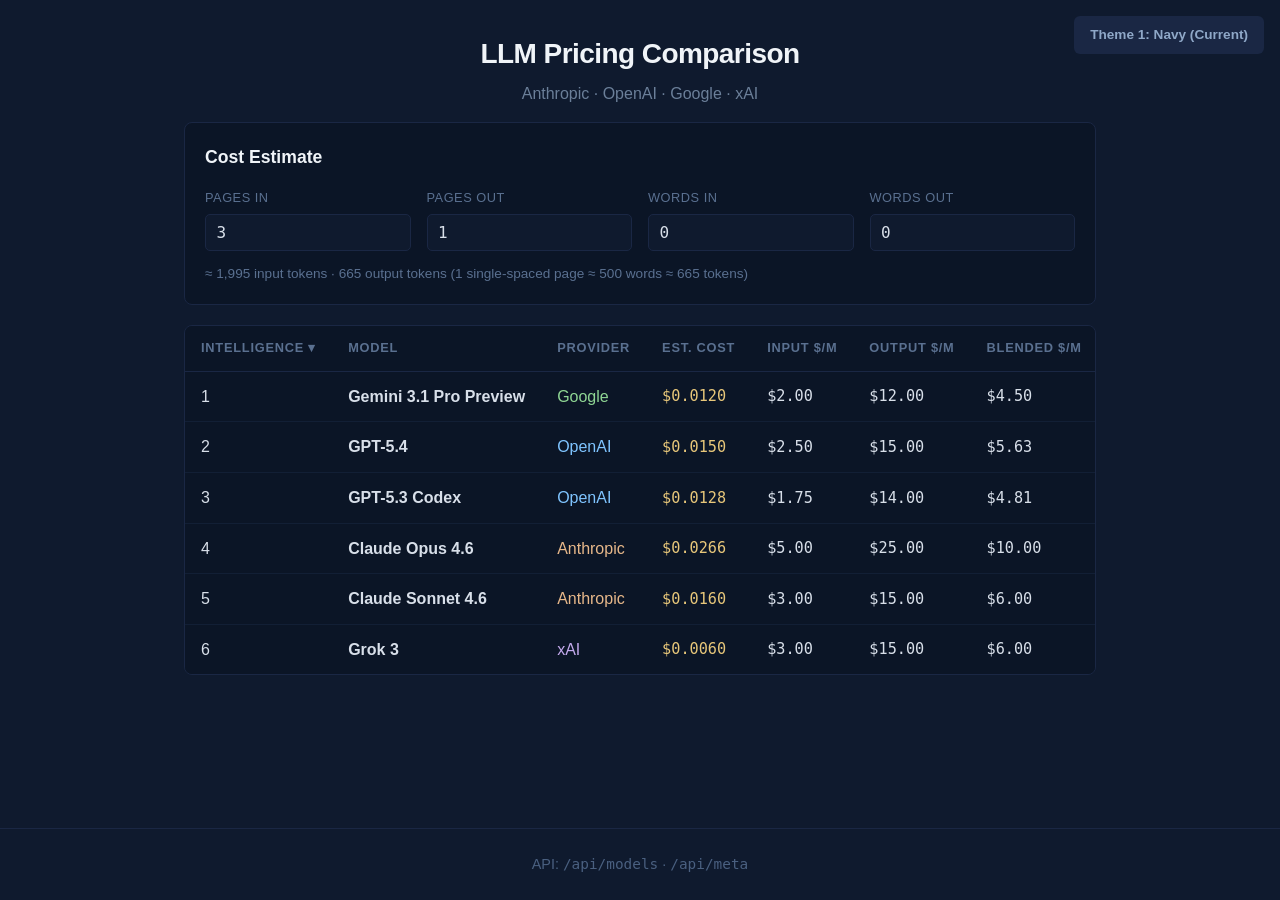
<file: design-iterations/1-navy-current.html>
<!DOCTYPE html>
<html lang="en">
<head>
<meta charset="UTF-8">
<meta name="viewport" content="width=device-width, initial-scale=1.0">
<title>Theme 1: Navy (Current)</title>
<style>
*,*::before,*::after{margin:0;padding:0;box-sizing:border-box}
body{font-family:-apple-system,BlinkMacSystemFont,"Segoe UI",Roboto,Helvetica,Arial,sans-serif;background:#0f1a2e;color:#d8dfe9;line-height:1.6;min-height:100vh;display:flex;flex-direction:column;font-size:1.05rem}
header{padding:2rem 1.5rem 1rem;text-align:center}
h1{font-size:1.75rem;font-weight:600;letter-spacing:-0.02em;color:#f0f4f8}
.subtitle{font-size:1rem;color:#6b7f99;margin-top:0.25rem}
main{flex:1;max-width:960px;width:100%;margin:0 auto;padding:0 1.5rem 2rem}
.calculator{margin-bottom:1.25rem;padding:1.25rem;background:#0b1526;border:1px solid #1a2744;border-radius:8px}
.calc-header{display:flex;align-items:center;justify-content:space-between;margin-bottom:1rem}
.calc-header h2{font-size:1.1rem;font-weight:600;color:#f0f4f8}
.calc-fields{display:flex;gap:1rem;flex-wrap:wrap}
.calc-field{flex:1;min-width:120px}
.calc-field label{display:block;font-size:0.8rem;color:#5a7090;text-transform:uppercase;letter-spacing:0.04em;margin-bottom:0.35rem}
.calc-field input{width:100%;padding:0.5rem 0.65rem;background:#0f1a2e;border:1px solid #1a2744;border-radius:5px;color:#d8dfe9;font-size:1rem;font-family:"SF Mono",Menlo,Monaco,Consolas,monospace}
.calc-tokens{margin-top:0.75rem;font-size:0.85rem;color:#5a7090}
.table-wrap{overflow-x:auto;border:1px solid #1a2744;border-radius:8px;background:#0b1526}
table{width:100%;border-collapse:collapse;font-size:1rem}
th{text-align:left;padding:0.75rem 1rem;font-size:0.8rem;text-transform:uppercase;letter-spacing:0.06em;color:#5a7090;border-bottom:1px solid #1a2744;white-space:nowrap}
td{padding:0.75rem 1rem;border-bottom:1px solid #121f35;white-space:nowrap}
tr:last-child td{border-bottom:none}
tr:hover td{background:#131f36}
.provider-anthropic{color:#e8b88a}
.provider-openai{color:#7fc4ff}
.provider-google{color:#8fd694}
.provider-xai{color:#c4aaed}
.price{font-variant-numeric:tabular-nums;font-family:"SF Mono",Menlo,Monaco,Consolas,monospace;font-size:0.95rem}
.est-cost{color:#e8c77a}
.context{color:#5a7090;font-size:0.95rem}
footer{padding:1.5rem;text-align:center;font-size:0.9rem;color:#4a6080;border-top:1px solid #1a2744}
.theme-label{position:fixed;top:1rem;right:1rem;background:#1a2744;color:#8fa8c8;padding:0.5rem 1rem;border-radius:6px;font-size:0.85rem;font-weight:600}
</style>
</head>
<body>
<div class="theme-label">Theme 1: Navy (Current)</div>
<header>
    <h1>LLM Pricing Comparison</h1>
    <p class="subtitle">Anthropic &middot; OpenAI &middot; Google &middot; xAI</p>
</header>
<main>
    <div class="calculator">
        <div class="calc-header"><h2>Cost Estimate</h2></div>
        <div class="calc-fields">
            <div class="calc-field"><label>Pages In</label><input type="number" value="3"></div>
            <div class="calc-field"><label>Pages Out</label><input type="number" value="1"></div>
            <div class="calc-field"><label>Words In</label><input type="number" value="0"></div>
            <div class="calc-field"><label>Words Out</label><input type="number" value="0"></div>
        </div>
        <p class="calc-tokens">&asymp; 1,995 input tokens &middot; 665 output tokens (1 single-spaced page &asymp; 500 words &asymp; 665 tokens)</p>
    </div>
    <div class="table-wrap">
        <table>
            <thead><tr>
                <th>Intelligence &blacktriangledown;</th><th>Model</th><th>Provider</th><th>Est. Cost</th><th>Input $/M</th><th>Output $/M</th><th>Blended $/M</th><th>Context</th>
            </tr></thead>
            <tbody>
                <tr><td>1</td><td><strong>Gemini 3.1 Pro Preview</strong></td><td class="provider-google">Google</td><td class="price est-cost">$0.0120</td><td class="price">$2.00</td><td class="price">$12.00</td><td class="price">$4.50</td><td class="context">1M</td></tr>
                <tr><td>2</td><td><strong>GPT-5.4</strong></td><td class="provider-openai">OpenAI</td><td class="price est-cost">$0.0150</td><td class="price">$2.50</td><td class="price">$15.00</td><td class="price">$5.63</td><td class="context">128K</td></tr>
                <tr><td>3</td><td><strong>GPT-5.3 Codex</strong></td><td class="provider-openai">OpenAI</td><td class="price est-cost">$0.0128</td><td class="price">$1.75</td><td class="price">$14.00</td><td class="price">$4.81</td><td class="context">200K</td></tr>
                <tr><td>4</td><td><strong>Claude Opus 4.6</strong></td><td class="provider-anthropic">Anthropic</td><td class="price est-cost">$0.0266</td><td class="price">$5.00</td><td class="price">$25.00</td><td class="price">$10.00</td><td class="context">200K</td></tr>
                <tr><td>5</td><td><strong>Claude Sonnet 4.6</strong></td><td class="provider-anthropic">Anthropic</td><td class="price est-cost">$0.0160</td><td class="price">$3.00</td><td class="price">$15.00</td><td class="price">$6.00</td><td class="context">200K</td></tr>
                <tr><td>6</td><td><strong>Grok 3</strong></td><td class="provider-xai">xAI</td><td class="price est-cost">$0.0060</td><td class="price">$3.00</td><td class="price">$15.00</td><td class="price">$6.00</td><td class="context">128K</td></tr>
            </tbody>
        </table>
    </div>
</main>
<footer><p>API: <code>/api/models</code> &middot; <code>/api/meta</code></p></footer>
</body>
</html>
</file>
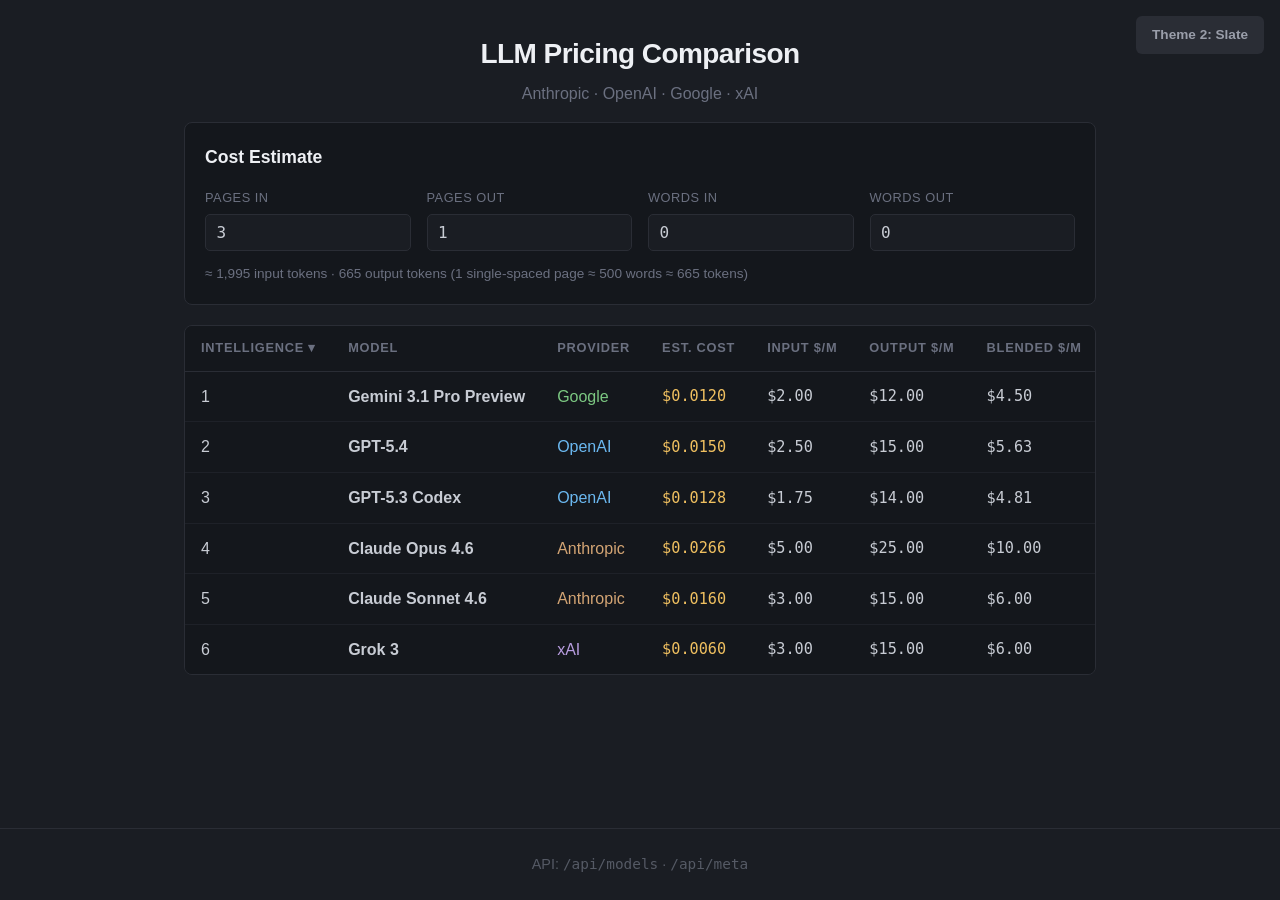
<file: design-iterations/2-slate.html>
<!DOCTYPE html>
<html lang="en">
<head>
<meta charset="UTF-8">
<meta name="viewport" content="width=device-width, initial-scale=1.0">
<title>Theme 2: Slate</title>
<style>
*,*::before,*::after{margin:0;padding:0;box-sizing:border-box}
body{font-family:-apple-system,BlinkMacSystemFont,"Segoe UI",Roboto,Helvetica,Arial,sans-serif;background:#1a1d23;color:#c8ccd4;line-height:1.6;min-height:100vh;display:flex;flex-direction:column;font-size:1.05rem}
header{padding:2rem 1.5rem 1rem;text-align:center}
h1{font-size:1.75rem;font-weight:600;letter-spacing:-0.02em;color:#eef0f4}
.subtitle{font-size:1rem;color:#6b7080;margin-top:0.25rem}
main{flex:1;max-width:960px;width:100%;margin:0 auto;padding:0 1.5rem 2rem}
.calculator{margin-bottom:1.25rem;padding:1.25rem;background:#14171c;border:1px solid #2a2d35;border-radius:8px}
.calc-header{display:flex;align-items:center;justify-content:space-between;margin-bottom:1rem}
.calc-header h2{font-size:1.1rem;font-weight:600;color:#eef0f4}
.calc-fields{display:flex;gap:1rem;flex-wrap:wrap}
.calc-field{flex:1;min-width:120px}
.calc-field label{display:block;font-size:0.8rem;color:#6b7080;text-transform:uppercase;letter-spacing:0.04em;margin-bottom:0.35rem}
.calc-field input{width:100%;padding:0.5rem 0.65rem;background:#1a1d23;border:1px solid #2a2d35;border-radius:5px;color:#c8ccd4;font-size:1rem;font-family:"SF Mono",Menlo,Monaco,Consolas,monospace}
.calc-tokens{margin-top:0.75rem;font-size:0.85rem;color:#6b7080}
.table-wrap{overflow-x:auto;border:1px solid #2a2d35;border-radius:8px;background:#14171c}
table{width:100%;border-collapse:collapse;font-size:1rem}
th{text-align:left;padding:0.75rem 1rem;font-size:0.8rem;text-transform:uppercase;letter-spacing:0.06em;color:#6b7080;border-bottom:1px solid #2a2d35;white-space:nowrap}
td{padding:0.75rem 1rem;border-bottom:1px solid #1e2128;white-space:nowrap}
tr:last-child td{border-bottom:none}
tr:hover td{background:#1e2128}
.provider-anthropic{color:#d4a574}
.provider-openai{color:#6bb8f0}
.provider-google{color:#7cc882}
.provider-xai{color:#b89de0}
.price{font-variant-numeric:tabular-nums;font-family:"SF Mono",Menlo,Monaco,Consolas,monospace;font-size:0.95rem}
.est-cost{color:#f0c060}
.context{color:#6b7080;font-size:0.95rem}
footer{padding:1.5rem;text-align:center;font-size:0.9rem;color:#555a65;border-top:1px solid #2a2d35}
.theme-label{position:fixed;top:1rem;right:1rem;background:#2a2d35;color:#9a9eaa;padding:0.5rem 1rem;border-radius:6px;font-size:0.85rem;font-weight:600}
</style>
</head>
<body>
<div class="theme-label">Theme 2: Slate</div>
<header>
    <h1>LLM Pricing Comparison</h1>
    <p class="subtitle">Anthropic &middot; OpenAI &middot; Google &middot; xAI</p>
</header>
<main>
    <div class="calculator">
        <div class="calc-header"><h2>Cost Estimate</h2></div>
        <div class="calc-fields">
            <div class="calc-field"><label>Pages In</label><input type="number" value="3"></div>
            <div class="calc-field"><label>Pages Out</label><input type="number" value="1"></div>
            <div class="calc-field"><label>Words In</label><input type="number" value="0"></div>
            <div class="calc-field"><label>Words Out</label><input type="number" value="0"></div>
        </div>
        <p class="calc-tokens">&asymp; 1,995 input tokens &middot; 665 output tokens (1 single-spaced page &asymp; 500 words &asymp; 665 tokens)</p>
    </div>
    <div class="table-wrap">
        <table>
            <thead><tr>
                <th>Intelligence &blacktriangledown;</th><th>Model</th><th>Provider</th><th>Est. Cost</th><th>Input $/M</th><th>Output $/M</th><th>Blended $/M</th><th>Context</th>
            </tr></thead>
            <tbody>
                <tr><td>1</td><td><strong>Gemini 3.1 Pro Preview</strong></td><td class="provider-google">Google</td><td class="price est-cost">$0.0120</td><td class="price">$2.00</td><td class="price">$12.00</td><td class="price">$4.50</td><td class="context">1M</td></tr>
                <tr><td>2</td><td><strong>GPT-5.4</strong></td><td class="provider-openai">OpenAI</td><td class="price est-cost">$0.0150</td><td class="price">$2.50</td><td class="price">$15.00</td><td class="price">$5.63</td><td class="context">128K</td></tr>
                <tr><td>3</td><td><strong>GPT-5.3 Codex</strong></td><td class="provider-openai">OpenAI</td><td class="price est-cost">$0.0128</td><td class="price">$1.75</td><td class="price">$14.00</td><td class="price">$4.81</td><td class="context">200K</td></tr>
                <tr><td>4</td><td><strong>Claude Opus 4.6</strong></td><td class="provider-anthropic">Anthropic</td><td class="price est-cost">$0.0266</td><td class="price">$5.00</td><td class="price">$25.00</td><td class="price">$10.00</td><td class="context">200K</td></tr>
                <tr><td>5</td><td><strong>Claude Sonnet 4.6</strong></td><td class="provider-anthropic">Anthropic</td><td class="price est-cost">$0.0160</td><td class="price">$3.00</td><td class="price">$15.00</td><td class="price">$6.00</td><td class="context">200K</td></tr>
                <tr><td>6</td><td><strong>Grok 3</strong></td><td class="provider-xai">xAI</td><td class="price est-cost">$0.0060</td><td class="price">$3.00</td><td class="price">$15.00</td><td class="price">$6.00</td><td class="context">128K</td></tr>
            </tbody>
        </table>
    </div>
</main>
<footer><p>API: <code>/api/models</code> &middot; <code>/api/meta</code></p></footer>
</body>
</html>
</file>
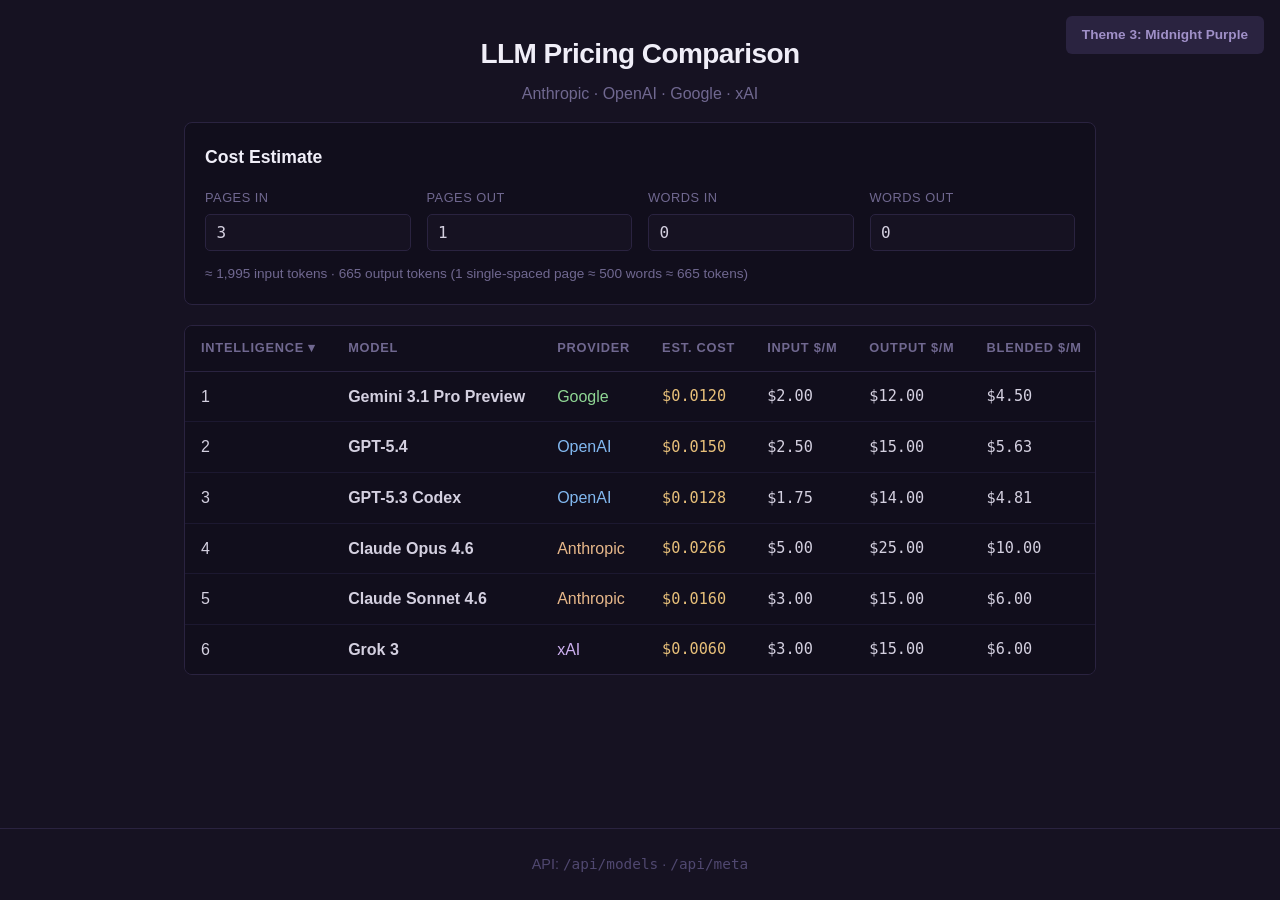
<file: design-iterations/3-midnight-purple.html>
<!DOCTYPE html>
<html lang="en">
<head>
<meta charset="UTF-8">
<meta name="viewport" content="width=device-width, initial-scale=1.0">
<title>Theme 3: Midnight Purple</title>
<style>
*,*::before,*::after{margin:0;padding:0;box-sizing:border-box}
body{font-family:-apple-system,BlinkMacSystemFont,"Segoe UI",Roboto,Helvetica,Arial,sans-serif;background:#161222;color:#d4d0e0;line-height:1.6;min-height:100vh;display:flex;flex-direction:column;font-size:1.05rem}
header{padding:2rem 1.5rem 1rem;text-align:center}
h1{font-size:1.75rem;font-weight:600;letter-spacing:-0.02em;color:#f0eef8}
.subtitle{font-size:1rem;color:#706890;margin-top:0.25rem}
main{flex:1;max-width:960px;width:100%;margin:0 auto;padding:0 1.5rem 2rem}
.calculator{margin-bottom:1.25rem;padding:1.25rem;background:#110e1c;border:1px solid #2a2340;border-radius:8px}
.calc-header{display:flex;align-items:center;justify-content:space-between;margin-bottom:1rem}
.calc-header h2{font-size:1.1rem;font-weight:600;color:#f0eef8}
.calc-fields{display:flex;gap:1rem;flex-wrap:wrap}
.calc-field{flex:1;min-width:120px}
.calc-field label{display:block;font-size:0.8rem;color:#706890;text-transform:uppercase;letter-spacing:0.04em;margin-bottom:0.35rem}
.calc-field input{width:100%;padding:0.5rem 0.65rem;background:#161222;border:1px solid #2a2340;border-radius:5px;color:#d4d0e0;font-size:1rem;font-family:"SF Mono",Menlo,Monaco,Consolas,monospace}
.calc-tokens{margin-top:0.75rem;font-size:0.85rem;color:#706890}
.table-wrap{overflow-x:auto;border:1px solid #2a2340;border-radius:8px;background:#110e1c}
table{width:100%;border-collapse:collapse;font-size:1rem}
th{text-align:left;padding:0.75rem 1rem;font-size:0.8rem;text-transform:uppercase;letter-spacing:0.06em;color:#706890;border-bottom:1px solid #2a2340;white-space:nowrap}
td{padding:0.75rem 1rem;border-bottom:1px solid #1c1830;white-space:nowrap}
tr:last-child td{border-bottom:none}
tr:hover td{background:#1c1830}
.provider-anthropic{color:#e8b88a}
.provider-openai{color:#82b8f0}
.provider-google{color:#8fd694}
.provider-xai{color:#cdb0f0}
.price{font-variant-numeric:tabular-nums;font-family:"SF Mono",Menlo,Monaco,Consolas,monospace;font-size:0.95rem}
.est-cost{color:#e8c07a}
.context{color:#706890;font-size:0.95rem}
footer{padding:1.5rem;text-align:center;font-size:0.9rem;color:#504870;border-top:1px solid #2a2340}
.theme-label{position:fixed;top:1rem;right:1rem;background:#2a2340;color:#a090c8;padding:0.5rem 1rem;border-radius:6px;font-size:0.85rem;font-weight:600}
</style>
</head>
<body>
<div class="theme-label">Theme 3: Midnight Purple</div>
<header>
    <h1>LLM Pricing Comparison</h1>
    <p class="subtitle">Anthropic &middot; OpenAI &middot; Google &middot; xAI</p>
</header>
<main>
    <div class="calculator">
        <div class="calc-header"><h2>Cost Estimate</h2></div>
        <div class="calc-fields">
            <div class="calc-field"><label>Pages In</label><input type="number" value="3"></div>
            <div class="calc-field"><label>Pages Out</label><input type="number" value="1"></div>
            <div class="calc-field"><label>Words In</label><input type="number" value="0"></div>
            <div class="calc-field"><label>Words Out</label><input type="number" value="0"></div>
        </div>
        <p class="calc-tokens">&asymp; 1,995 input tokens &middot; 665 output tokens (1 single-spaced page &asymp; 500 words &asymp; 665 tokens)</p>
    </div>
    <div class="table-wrap">
        <table>
            <thead><tr>
                <th>Intelligence &blacktriangledown;</th><th>Model</th><th>Provider</th><th>Est. Cost</th><th>Input $/M</th><th>Output $/M</th><th>Blended $/M</th><th>Context</th>
            </tr></thead>
            <tbody>
                <tr><td>1</td><td><strong>Gemini 3.1 Pro Preview</strong></td><td class="provider-google">Google</td><td class="price est-cost">$0.0120</td><td class="price">$2.00</td><td class="price">$12.00</td><td class="price">$4.50</td><td class="context">1M</td></tr>
                <tr><td>2</td><td><strong>GPT-5.4</strong></td><td class="provider-openai">OpenAI</td><td class="price est-cost">$0.0150</td><td class="price">$2.50</td><td class="price">$15.00</td><td class="price">$5.63</td><td class="context">128K</td></tr>
                <tr><td>3</td><td><strong>GPT-5.3 Codex</strong></td><td class="provider-openai">OpenAI</td><td class="price est-cost">$0.0128</td><td class="price">$1.75</td><td class="price">$14.00</td><td class="price">$4.81</td><td class="context">200K</td></tr>
                <tr><td>4</td><td><strong>Claude Opus 4.6</strong></td><td class="provider-anthropic">Anthropic</td><td class="price est-cost">$0.0266</td><td class="price">$5.00</td><td class="price">$25.00</td><td class="price">$10.00</td><td class="context">200K</td></tr>
                <tr><td>5</td><td><strong>Claude Sonnet 4.6</strong></td><td class="provider-anthropic">Anthropic</td><td class="price est-cost">$0.0160</td><td class="price">$3.00</td><td class="price">$15.00</td><td class="price">$6.00</td><td class="context">200K</td></tr>
                <tr><td>6</td><td><strong>Grok 3</strong></td><td class="provider-xai">xAI</td><td class="price est-cost">$0.0060</td><td class="price">$3.00</td><td class="price">$15.00</td><td class="price">$6.00</td><td class="context">128K</td></tr>
            </tbody>
        </table>
    </div>
</main>
<footer><p>API: <code>/api/models</code> &middot; <code>/api/meta</code></p></footer>
</body>
</html>
</file>
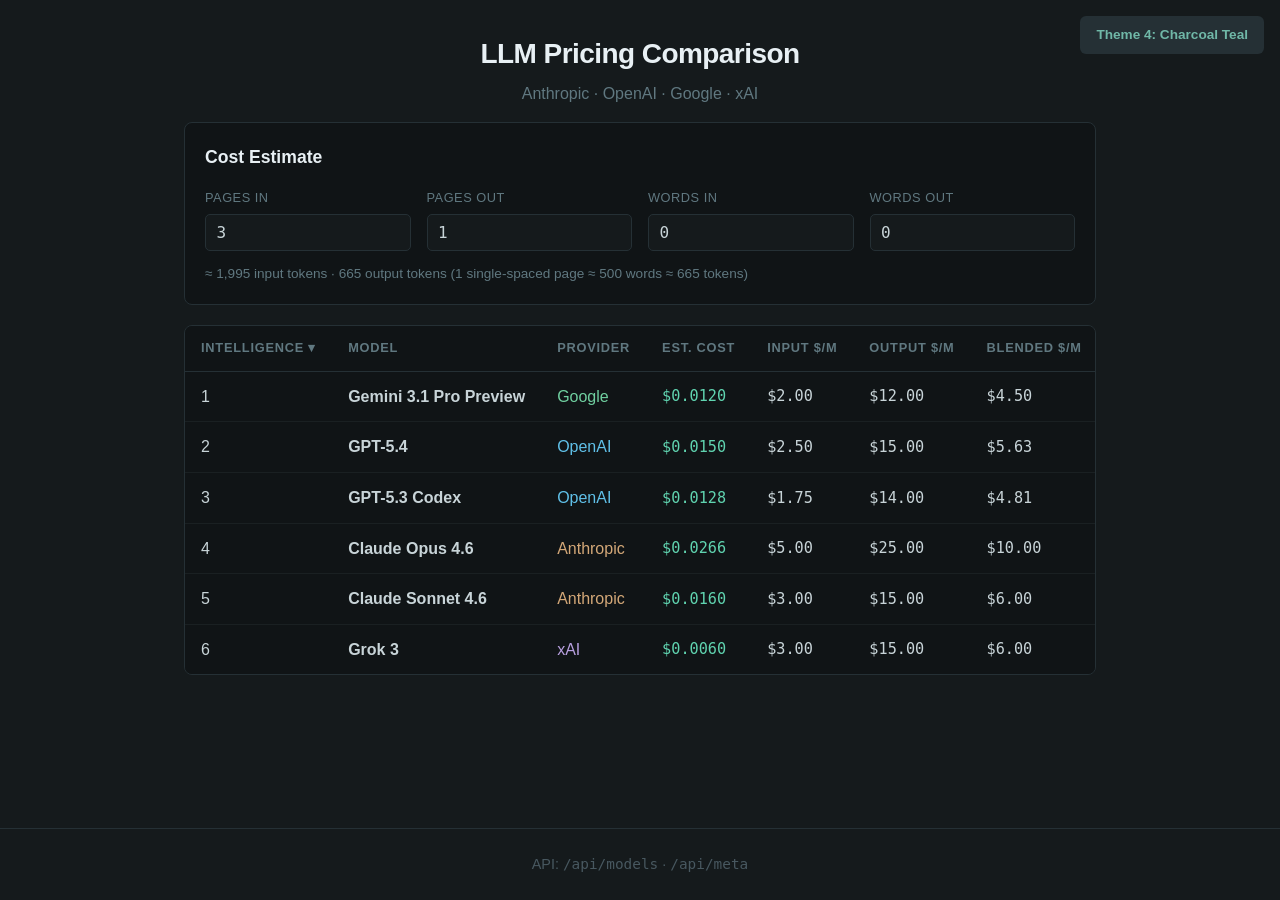
<file: design-iterations/4-charcoal-teal.html>
<!DOCTYPE html>
<html lang="en">
<head>
<meta charset="UTF-8">
<meta name="viewport" content="width=device-width, initial-scale=1.0">
<title>Theme 4: Charcoal Teal</title>
<style>
*,*::before,*::after{margin:0;padding:0;box-sizing:border-box}
body{font-family:-apple-system,BlinkMacSystemFont,"Segoe UI",Roboto,Helvetica,Arial,sans-serif;background:#151a1c;color:#c8d4d8;line-height:1.6;min-height:100vh;display:flex;flex-direction:column;font-size:1.05rem}
header{padding:2rem 1.5rem 1rem;text-align:center}
h1{font-size:1.75rem;font-weight:600;letter-spacing:-0.02em;color:#e8f0f4}
.subtitle{font-size:1rem;color:#607880;margin-top:0.25rem}
main{flex:1;max-width:960px;width:100%;margin:0 auto;padding:0 1.5rem 2rem}
.calculator{margin-bottom:1.25rem;padding:1.25rem;background:#101416;border:1px solid #253035;border-radius:8px}
.calc-header{display:flex;align-items:center;justify-content:space-between;margin-bottom:1rem}
.calc-header h2{font-size:1.1rem;font-weight:600;color:#e8f0f4}
.calc-fields{display:flex;gap:1rem;flex-wrap:wrap}
.calc-field{flex:1;min-width:120px}
.calc-field label{display:block;font-size:0.8rem;color:#607880;text-transform:uppercase;letter-spacing:0.04em;margin-bottom:0.35rem}
.calc-field input{width:100%;padding:0.5rem 0.65rem;background:#151a1c;border:1px solid #253035;border-radius:5px;color:#c8d4d8;font-size:1rem;font-family:"SF Mono",Menlo,Monaco,Consolas,monospace}
.calc-tokens{margin-top:0.75rem;font-size:0.85rem;color:#607880}
.table-wrap{overflow-x:auto;border:1px solid #253035;border-radius:8px;background:#101416}
table{width:100%;border-collapse:collapse;font-size:1rem}
th{text-align:left;padding:0.75rem 1rem;font-size:0.8rem;text-transform:uppercase;letter-spacing:0.06em;color:#607880;border-bottom:1px solid #253035;white-space:nowrap}
td{padding:0.75rem 1rem;border-bottom:1px solid #1a2022;white-space:nowrap}
tr:last-child td{border-bottom:none}
tr:hover td{background:#1a2224}
.provider-anthropic{color:#d4a878}
.provider-openai{color:#60c0e8}
.provider-google{color:#70d0a0}
.provider-xai{color:#b8a0e0}
.price{font-variant-numeric:tabular-nums;font-family:"SF Mono",Menlo,Monaco,Consolas,monospace;font-size:0.95rem}
.est-cost{color:#60d4b0}
.context{color:#607880;font-size:0.95rem}
footer{padding:1.5rem;text-align:center;font-size:0.9rem;color:#485860;border-top:1px solid #253035}
.theme-label{position:fixed;top:1rem;right:1rem;background:#253035;color:#70b8a8;padding:0.5rem 1rem;border-radius:6px;font-size:0.85rem;font-weight:600}
</style>
</head>
<body>
<div class="theme-label">Theme 4: Charcoal Teal</div>
<header>
    <h1>LLM Pricing Comparison</h1>
    <p class="subtitle">Anthropic &middot; OpenAI &middot; Google &middot; xAI</p>
</header>
<main>
    <div class="calculator">
        <div class="calc-header"><h2>Cost Estimate</h2></div>
        <div class="calc-fields">
            <div class="calc-field"><label>Pages In</label><input type="number" value="3"></div>
            <div class="calc-field"><label>Pages Out</label><input type="number" value="1"></div>
            <div class="calc-field"><label>Words In</label><input type="number" value="0"></div>
            <div class="calc-field"><label>Words Out</label><input type="number" value="0"></div>
        </div>
        <p class="calc-tokens">&asymp; 1,995 input tokens &middot; 665 output tokens (1 single-spaced page &asymp; 500 words &asymp; 665 tokens)</p>
    </div>
    <div class="table-wrap">
        <table>
            <thead><tr>
                <th>Intelligence &blacktriangledown;</th><th>Model</th><th>Provider</th><th>Est. Cost</th><th>Input $/M</th><th>Output $/M</th><th>Blended $/M</th><th>Context</th>
            </tr></thead>
            <tbody>
                <tr><td>1</td><td><strong>Gemini 3.1 Pro Preview</strong></td><td class="provider-google">Google</td><td class="price est-cost">$0.0120</td><td class="price">$2.00</td><td class="price">$12.00</td><td class="price">$4.50</td><td class="context">1M</td></tr>
                <tr><td>2</td><td><strong>GPT-5.4</strong></td><td class="provider-openai">OpenAI</td><td class="price est-cost">$0.0150</td><td class="price">$2.50</td><td class="price">$15.00</td><td class="price">$5.63</td><td class="context">128K</td></tr>
                <tr><td>3</td><td><strong>GPT-5.3 Codex</strong></td><td class="provider-openai">OpenAI</td><td class="price est-cost">$0.0128</td><td class="price">$1.75</td><td class="price">$14.00</td><td class="price">$4.81</td><td class="context">200K</td></tr>
                <tr><td>4</td><td><strong>Claude Opus 4.6</strong></td><td class="provider-anthropic">Anthropic</td><td class="price est-cost">$0.0266</td><td class="price">$5.00</td><td class="price">$25.00</td><td class="price">$10.00</td><td class="context">200K</td></tr>
                <tr><td>5</td><td><strong>Claude Sonnet 4.6</strong></td><td class="provider-anthropic">Anthropic</td><td class="price est-cost">$0.0160</td><td class="price">$3.00</td><td class="price">$15.00</td><td class="price">$6.00</td><td class="context">200K</td></tr>
                <tr><td>6</td><td><strong>Grok 3</strong></td><td class="provider-xai">xAI</td><td class="price est-cost">$0.0060</td><td class="price">$3.00</td><td class="price">$15.00</td><td class="price">$6.00</td><td class="context">128K</td></tr>
            </tbody>
        </table>
    </div>
</main>
<footer><p>API: <code>/api/models</code> &middot; <code>/api/meta</code></p></footer>
</body>
</html>
</file>
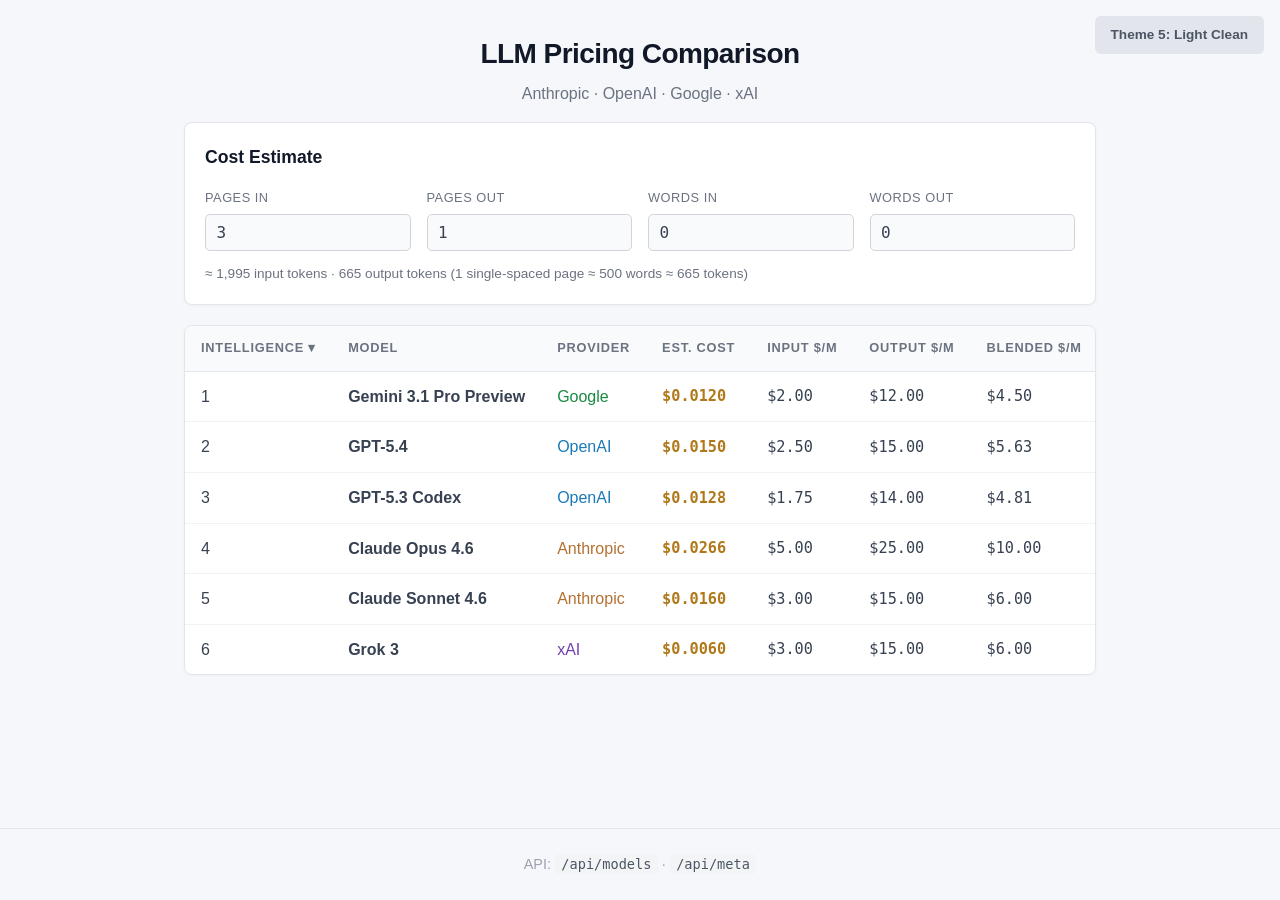
<file: design-iterations/5-light-clean.html>
<!DOCTYPE html>
<html lang="en">
<head>
<meta charset="UTF-8">
<meta name="viewport" content="width=device-width, initial-scale=1.0">
<title>Theme 5: Light Clean</title>
<style>
*,*::before,*::after{margin:0;padding:0;box-sizing:border-box}
body{font-family:-apple-system,BlinkMacSystemFont,"Segoe UI",Roboto,Helvetica,Arial,sans-serif;background:#f5f7fa;color:#374151;line-height:1.6;min-height:100vh;display:flex;flex-direction:column;font-size:1.05rem}
header{padding:2rem 1.5rem 1rem;text-align:center}
h1{font-size:1.75rem;font-weight:600;letter-spacing:-0.02em;color:#111827}
.subtitle{font-size:1rem;color:#6b7280;margin-top:0.25rem}
main{flex:1;max-width:960px;width:100%;margin:0 auto;padding:0 1.5rem 2rem}
.calculator{margin-bottom:1.25rem;padding:1.25rem;background:#ffffff;border:1px solid #e2e6ec;border-radius:8px;box-shadow:0 1px 3px rgba(0,0,0,0.04)}
.calc-header{display:flex;align-items:center;justify-content:space-between;margin-bottom:1rem}
.calc-header h2{font-size:1.1rem;font-weight:600;color:#111827}
.calc-fields{display:flex;gap:1rem;flex-wrap:wrap}
.calc-field{flex:1;min-width:120px}
.calc-field label{display:block;font-size:0.8rem;color:#6b7280;text-transform:uppercase;letter-spacing:0.04em;margin-bottom:0.35rem}
.calc-field input{width:100%;padding:0.5rem 0.65rem;background:#f9fafb;border:1px solid #d1d5db;border-radius:5px;color:#374151;font-size:1rem;font-family:"SF Mono",Menlo,Monaco,Consolas,monospace}
.calc-field input:focus{outline:none;border-color:#93a3b8}
.calc-tokens{margin-top:0.75rem;font-size:0.85rem;color:#6b7280}
.table-wrap{overflow-x:auto;border:1px solid #e2e6ec;border-radius:8px;background:#ffffff;box-shadow:0 1px 3px rgba(0,0,0,0.04)}
table{width:100%;border-collapse:collapse;font-size:1rem}
th{text-align:left;padding:0.75rem 1rem;font-size:0.8rem;text-transform:uppercase;letter-spacing:0.06em;color:#6b7280;border-bottom:1px solid #e2e6ec;white-space:nowrap;background:#f9fafb}
td{padding:0.75rem 1rem;border-bottom:1px solid #f0f2f5;white-space:nowrap}
tr:last-child td{border-bottom:none}
tr:hover td{background:#f5f7fa}
.provider-anthropic{color:#b47030}
.provider-openai{color:#1a7ab8}
.provider-google{color:#1a8a40}
.provider-xai{color:#7040b0}
.price{font-variant-numeric:tabular-nums;font-family:"SF Mono",Menlo,Monaco,Consolas,monospace;font-size:0.95rem}
.est-cost{color:#b07818;font-weight:600}
.context{color:#6b7280;font-size:0.95rem}
footer{padding:1.5rem;text-align:center;font-size:0.9rem;color:#9ca3af;border-top:1px solid #e2e6ec}
footer code{background:#f3f4f6;padding:0.15rem 0.4rem;border-radius:4px;font-size:0.85rem;color:#4b5563}
.theme-label{position:fixed;top:1rem;right:1rem;background:#e2e6ec;color:#4b5563;padding:0.5rem 1rem;border-radius:6px;font-size:0.85rem;font-weight:600}
</style>
</head>
<body>
<div class="theme-label">Theme 5: Light Clean</div>
<header>
    <h1>LLM Pricing Comparison</h1>
    <p class="subtitle">Anthropic &middot; OpenAI &middot; Google &middot; xAI</p>
</header>
<main>
    <div class="calculator">
        <div class="calc-header"><h2>Cost Estimate</h2></div>
        <div class="calc-fields">
            <div class="calc-field"><label>Pages In</label><input type="number" value="3"></div>
            <div class="calc-field"><label>Pages Out</label><input type="number" value="1"></div>
            <div class="calc-field"><label>Words In</label><input type="number" value="0"></div>
            <div class="calc-field"><label>Words Out</label><input type="number" value="0"></div>
        </div>
        <p class="calc-tokens">&asymp; 1,995 input tokens &middot; 665 output tokens (1 single-spaced page &asymp; 500 words &asymp; 665 tokens)</p>
    </div>
    <div class="table-wrap">
        <table>
            <thead><tr>
                <th>Intelligence &blacktriangledown;</th><th>Model</th><th>Provider</th><th>Est. Cost</th><th>Input $/M</th><th>Output $/M</th><th>Blended $/M</th><th>Context</th>
            </tr></thead>
            <tbody>
                <tr><td>1</td><td><strong>Gemini 3.1 Pro Preview</strong></td><td class="provider-google">Google</td><td class="price est-cost">$0.0120</td><td class="price">$2.00</td><td class="price">$12.00</td><td class="price">$4.50</td><td class="context">1M</td></tr>
                <tr><td>2</td><td><strong>GPT-5.4</strong></td><td class="provider-openai">OpenAI</td><td class="price est-cost">$0.0150</td><td class="price">$2.50</td><td class="price">$15.00</td><td class="price">$5.63</td><td class="context">128K</td></tr>
                <tr><td>3</td><td><strong>GPT-5.3 Codex</strong></td><td class="provider-openai">OpenAI</td><td class="price est-cost">$0.0128</td><td class="price">$1.75</td><td class="price">$14.00</td><td class="price">$4.81</td><td class="context">200K</td></tr>
                <tr><td>4</td><td><strong>Claude Opus 4.6</strong></td><td class="provider-anthropic">Anthropic</td><td class="price est-cost">$0.0266</td><td class="price">$5.00</td><td class="price">$25.00</td><td class="price">$10.00</td><td class="context">200K</td></tr>
                <tr><td>5</td><td><strong>Claude Sonnet 4.6</strong></td><td class="provider-anthropic">Anthropic</td><td class="price est-cost">$0.0160</td><td class="price">$3.00</td><td class="price">$15.00</td><td class="price">$6.00</td><td class="context">200K</td></tr>
                <tr><td>6</td><td><strong>Grok 3</strong></td><td class="provider-xai">xAI</td><td class="price est-cost">$0.0060</td><td class="price">$3.00</td><td class="price">$15.00</td><td class="price">$6.00</td><td class="context">128K</td></tr>
            </tbody>
        </table>
    </div>
</main>
<footer><p>API: <code>/api/models</code> &middot; <code>/api/meta</code></p></footer>
</body>
</html>
</file>
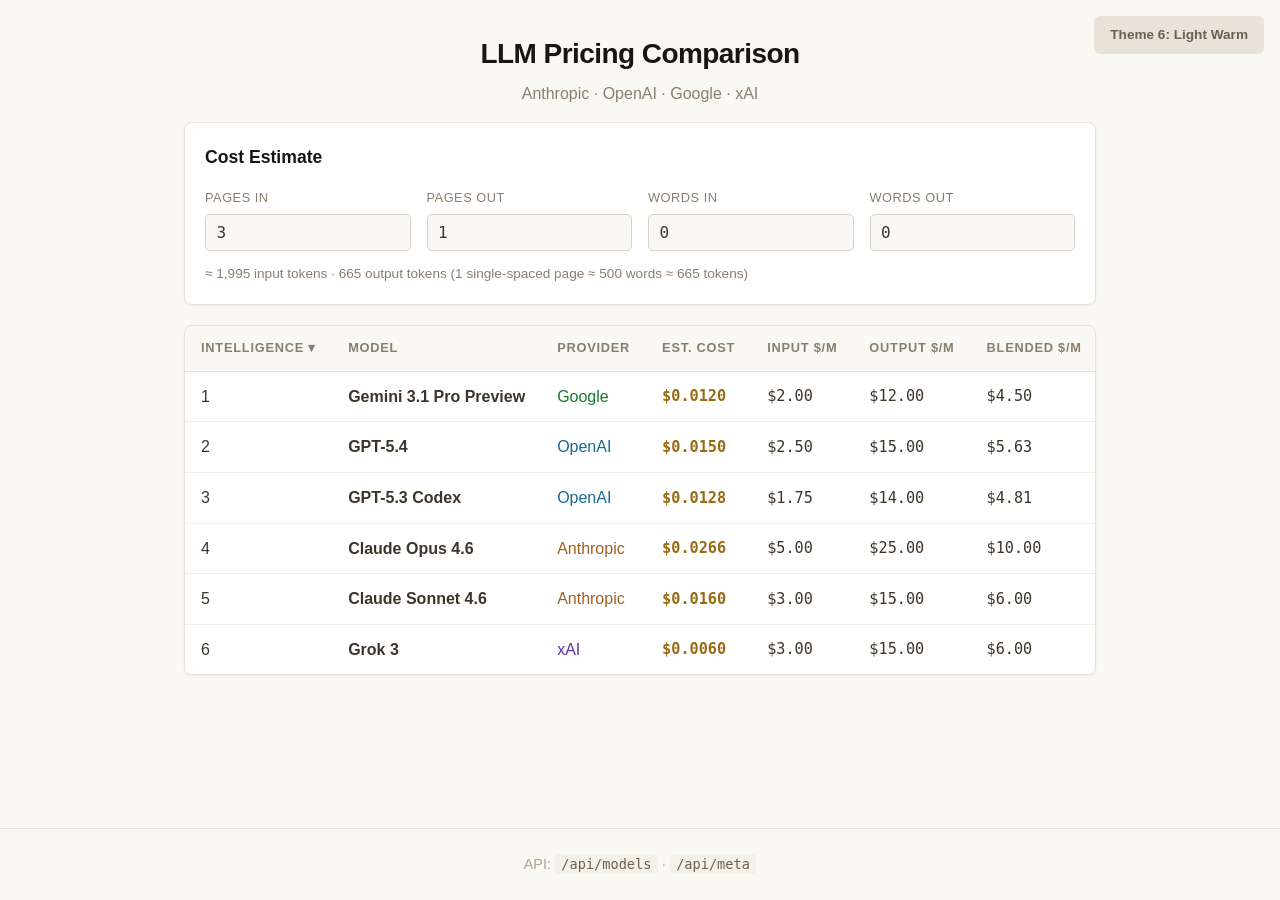
<file: design-iterations/6-light-warm.html>
<!DOCTYPE html>
<html lang="en">
<head>
<meta charset="UTF-8">
<meta name="viewport" content="width=device-width, initial-scale=1.0">
<title>Theme 6: Light Warm</title>
<style>
*,*::before,*::after{margin:0;padding:0;box-sizing:border-box}
body{font-family:-apple-system,BlinkMacSystemFont,"Segoe UI",Roboto,Helvetica,Arial,sans-serif;background:#faf8f4;color:#3d3529;line-height:1.6;min-height:100vh;display:flex;flex-direction:column;font-size:1.05rem}
header{padding:2rem 1.5rem 1rem;text-align:center}
h1{font-size:1.75rem;font-weight:600;letter-spacing:-0.02em;color:#1a1510}
.subtitle{font-size:1rem;color:#8a7e6e;margin-top:0.25rem}
main{flex:1;max-width:960px;width:100%;margin:0 auto;padding:0 1.5rem 2rem}
.calculator{margin-bottom:1.25rem;padding:1.25rem;background:#ffffff;border:1px solid #e8e2d8;border-radius:8px;box-shadow:0 1px 3px rgba(60,40,10,0.05)}
.calc-header{display:flex;align-items:center;justify-content:space-between;margin-bottom:1rem}
.calc-header h2{font-size:1.1rem;font-weight:600;color:#1a1510}
.calc-fields{display:flex;gap:1rem;flex-wrap:wrap}
.calc-field{flex:1;min-width:120px}
.calc-field label{display:block;font-size:0.8rem;color:#8a7e6e;text-transform:uppercase;letter-spacing:0.04em;margin-bottom:0.35rem}
.calc-field input{width:100%;padding:0.5rem 0.65rem;background:#faf8f4;border:1px solid #d8d0c4;border-radius:5px;color:#3d3529;font-size:1rem;font-family:"SF Mono",Menlo,Monaco,Consolas,monospace}
.calc-field input:focus{outline:none;border-color:#b0a490}
.calc-tokens{margin-top:0.75rem;font-size:0.85rem;color:#8a7e6e}
.table-wrap{overflow-x:auto;border:1px solid #e8e2d8;border-radius:8px;background:#ffffff;box-shadow:0 1px 3px rgba(60,40,10,0.05)}
table{width:100%;border-collapse:collapse;font-size:1rem}
th{text-align:left;padding:0.75rem 1rem;font-size:0.8rem;text-transform:uppercase;letter-spacing:0.06em;color:#8a7e6e;border-bottom:1px solid #e8e2d8;white-space:nowrap;background:#faf8f4}
td{padding:0.75rem 1rem;border-bottom:1px solid #f0ece4;white-space:nowrap}
tr:last-child td{border-bottom:none}
tr:hover td{background:#f8f4ee}
.provider-anthropic{color:#a06020}
.provider-openai{color:#186898}
.provider-google{color:#187830}
.provider-xai{color:#6030a0}
.price{font-variant-numeric:tabular-nums;font-family:"SF Mono",Menlo,Monaco,Consolas,monospace;font-size:0.95rem}
.est-cost{color:#9a6a10;font-weight:600}
.context{color:#8a7e6e;font-size:0.95rem}
footer{padding:1.5rem;text-align:center;font-size:0.9rem;color:#b0a490;border-top:1px solid #e8e2d8}
footer code{background:#f5f0e8;padding:0.15rem 0.4rem;border-radius:4px;font-size:0.85rem;color:#6a6050}
.theme-label{position:fixed;top:1rem;right:1rem;background:#e8e2d8;color:#6a6050;padding:0.5rem 1rem;border-radius:6px;font-size:0.85rem;font-weight:600}
</style>
</head>
<body>
<div class="theme-label">Theme 6: Light Warm</div>
<header>
    <h1>LLM Pricing Comparison</h1>
    <p class="subtitle">Anthropic &middot; OpenAI &middot; Google &middot; xAI</p>
</header>
<main>
    <div class="calculator">
        <div class="calc-header"><h2>Cost Estimate</h2></div>
        <div class="calc-fields">
            <div class="calc-field"><label>Pages In</label><input type="number" value="3"></div>
            <div class="calc-field"><label>Pages Out</label><input type="number" value="1"></div>
            <div class="calc-field"><label>Words In</label><input type="number" value="0"></div>
            <div class="calc-field"><label>Words Out</label><input type="number" value="0"></div>
        </div>
        <p class="calc-tokens">&asymp; 1,995 input tokens &middot; 665 output tokens (1 single-spaced page &asymp; 500 words &asymp; 665 tokens)</p>
    </div>
    <div class="table-wrap">
        <table>
            <thead><tr>
                <th>Intelligence &blacktriangledown;</th><th>Model</th><th>Provider</th><th>Est. Cost</th><th>Input $/M</th><th>Output $/M</th><th>Blended $/M</th><th>Context</th>
            </tr></thead>
            <tbody>
                <tr><td>1</td><td><strong>Gemini 3.1 Pro Preview</strong></td><td class="provider-google">Google</td><td class="price est-cost">$0.0120</td><td class="price">$2.00</td><td class="price">$12.00</td><td class="price">$4.50</td><td class="context">1M</td></tr>
                <tr><td>2</td><td><strong>GPT-5.4</strong></td><td class="provider-openai">OpenAI</td><td class="price est-cost">$0.0150</td><td class="price">$2.50</td><td class="price">$15.00</td><td class="price">$5.63</td><td class="context">128K</td></tr>
                <tr><td>3</td><td><strong>GPT-5.3 Codex</strong></td><td class="provider-openai">OpenAI</td><td class="price est-cost">$0.0128</td><td class="price">$1.75</td><td class="price">$14.00</td><td class="price">$4.81</td><td class="context">200K</td></tr>
                <tr><td>4</td><td><strong>Claude Opus 4.6</strong></td><td class="provider-anthropic">Anthropic</td><td class="price est-cost">$0.0266</td><td class="price">$5.00</td><td class="price">$25.00</td><td class="price">$10.00</td><td class="context">200K</td></tr>
                <tr><td>5</td><td><strong>Claude Sonnet 4.6</strong></td><td class="provider-anthropic">Anthropic</td><td class="price est-cost">$0.0160</td><td class="price">$3.00</td><td class="price">$15.00</td><td class="price">$6.00</td><td class="context">200K</td></tr>
                <tr><td>6</td><td><strong>Grok 3</strong></td><td class="provider-xai">xAI</td><td class="price est-cost">$0.0060</td><td class="price">$3.00</td><td class="price">$15.00</td><td class="price">$6.00</td><td class="context">128K</td></tr>
            </tbody>
        </table>
    </div>
</main>
<footer><p>API: <code>/api/models</code> &middot; <code>/api/meta</code></p></footer>
</body>
</html>
</file>
